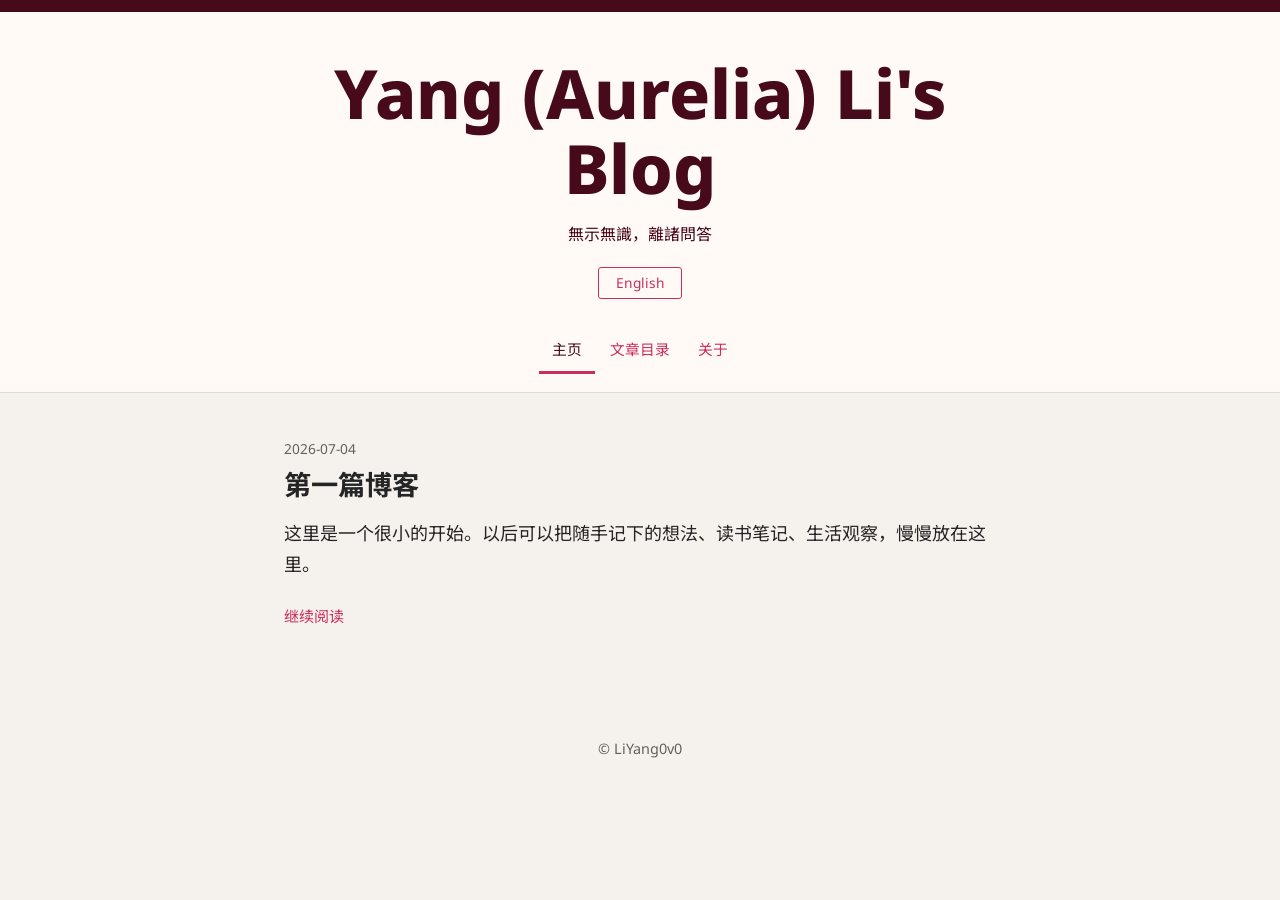
<file: index.html>
<!doctype html>
<html lang="zh-Hans" data-lang="zh">
<head>
  <meta charset="utf-8">
  <meta name="viewport" content="width=device-width, initial-scale=1">
  <title>Yang (Aurelia) Li's Blog</title>
  <meta name="description" content="Yang (Aurelia) Li's bilingual personal blog.">
  <link rel="stylesheet" href="style.css">
  <script src="script.js" defer></script>
</head>
<body>
  <header class="site-header">
    <div class="site-branding">
      <h1 class="site-title"><a href="index.html">Yang (Aurelia) Li's Blog</a></h1>
      <p class="site-description">
        <span data-lang="zh">無示無識，離諸問答</span>
        <span data-lang="en" hidden>No showing, no knowing; beyond all questions and answers.</span>
      </p>
      <div class="language-tools">
        <button class="language-toggle" type="button" data-lang-toggle>English</button>
      </div>
    </div>

    <nav class="main-navigation" aria-label="主导航">
      <a href="index.html" aria-current="page" data-i18n-zh="主页" data-i18n-en="Home">主页</a>
      <a href="archive.html" data-i18n-zh="文章目录" data-i18n-en="Archive">文章目录</a>
      <a href="about.html" data-i18n-zh="关于" data-i18n-en="About">关于</a>
    </nav>
  </header>

  <main class="site-main">
    <article class="post-card">
      <header class="entry-header">
        <p class="entry-date">2026-07-04</p>
        <h2 class="entry-title">
          <a href="posts/first-post.html">
            <span data-lang="zh">第一篇博客</span>
            <span data-lang="en" hidden>First Post</span>
          </a>
        </h2>
      </header>
      <div class="entry-summary">
        <div data-lang="zh">
          <p>这里是一个很小的开始。以后可以把随手记下的想法、读书笔记、生活观察，慢慢放在这里。</p>
        </div>
        <div data-lang="en" hidden>
          <p>This is a small beginning. Later, notes, reading fragments, and ordinary observations can slowly gather here.</p>
        </div>
      </div>
      <p class="read-more"><a href="posts/first-post.html" data-i18n-zh="继续阅读" data-i18n-en="Continue reading">继续阅读</a></p>
    </article>
  </main>

  <footer class="site-footer">
    <p>© LiYang0v0</p>
  </footer>
</body>
</html>
</file>
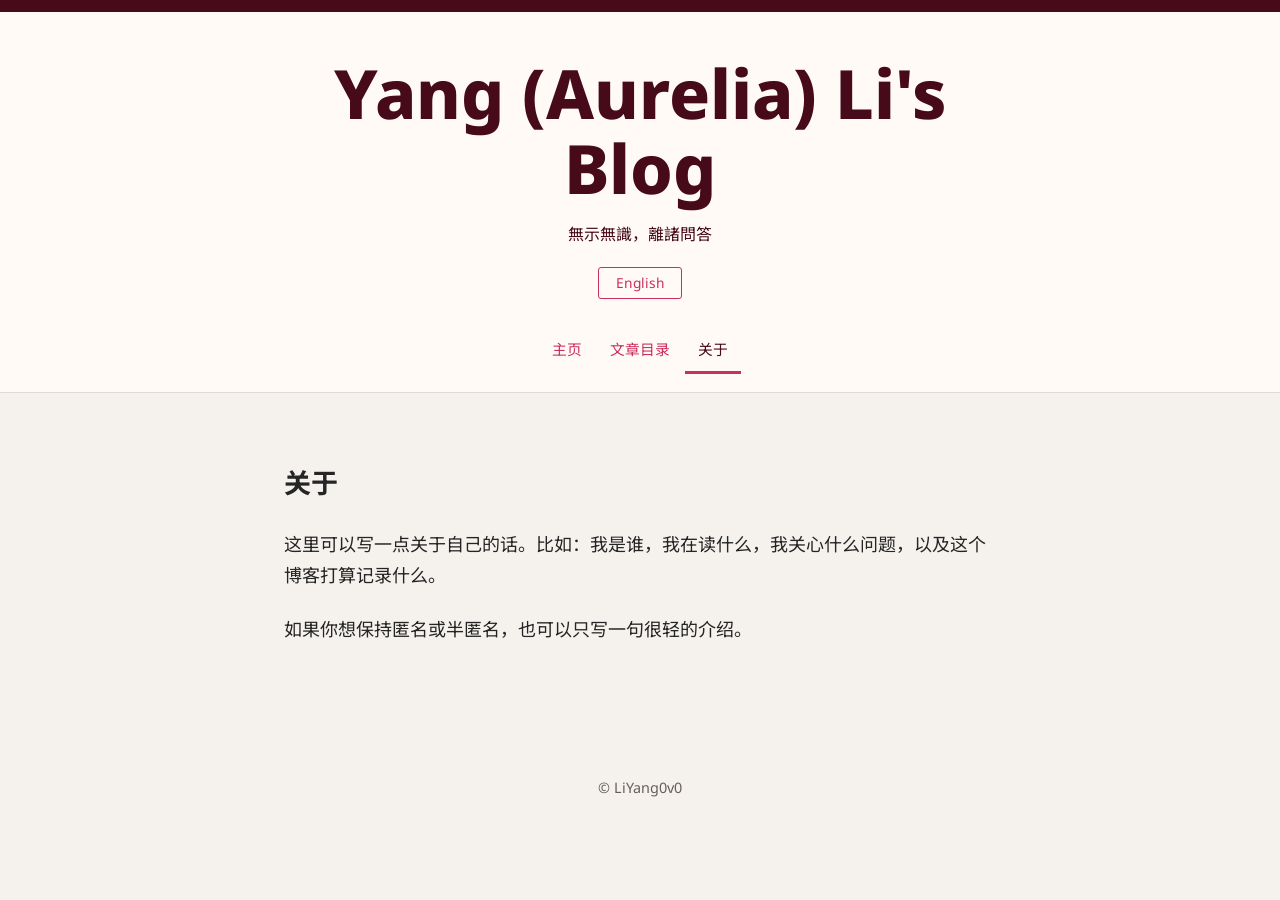
<file: about.html>
<!doctype html>
<html lang="zh-Hans" data-lang="zh">
<head>
  <meta charset="utf-8">
  <meta name="viewport" content="width=device-width, initial-scale=1">
  <title>About - Yang (Aurelia) Li's Blog</title>
  <link rel="stylesheet" href="style.css">
  <script src="script.js" defer></script>
</head>
<body>
  <header class="site-header">
    <div class="site-branding">
      <h1 class="site-title"><a href="index.html">Yang (Aurelia) Li's Blog</a></h1>
      <p class="site-description">
        <span data-lang="zh">無示無識，離諸問答</span>
        <span data-lang="en" hidden>No showing, no knowing; beyond all questions and answers.</span>
      </p>
      <div class="language-tools">
        <button class="language-toggle" type="button" data-lang-toggle>English</button>
      </div>
    </div>

    <nav class="main-navigation" aria-label="主导航">
      <a href="index.html" data-i18n-zh="主页" data-i18n-en="Home">主页</a>
      <a href="archive.html" data-i18n-zh="文章目录" data-i18n-en="Archive">文章目录</a>
      <a href="about.html" aria-current="page" data-i18n-zh="关于" data-i18n-en="About">关于</a>
    </nav>
  </header>

  <main class="site-main page-content">
    <h2>
      <span data-lang="zh">关于</span>
      <span data-lang="en" hidden>About</span>
    </h2>
    <div data-lang="zh">
      <p>这里可以写一点关于自己的话。比如：我是谁，我在读什么，我关心什么问题，以及这个博客打算记录什么。</p>
      <p>如果你想保持匿名或半匿名，也可以只写一句很轻的介绍。</p>
    </div>
    <div data-lang="en" hidden>
      <p>This page can hold a brief note about who I am, what I read, what I care about, and what this blog is meant to record.</p>
      <p>It can also stay light, quiet, and deliberately incomplete.</p>
    </div>
  </main>

  <footer class="site-footer">
    <p>© LiYang0v0</p>
  </footer>
</body>
</html>
</file>
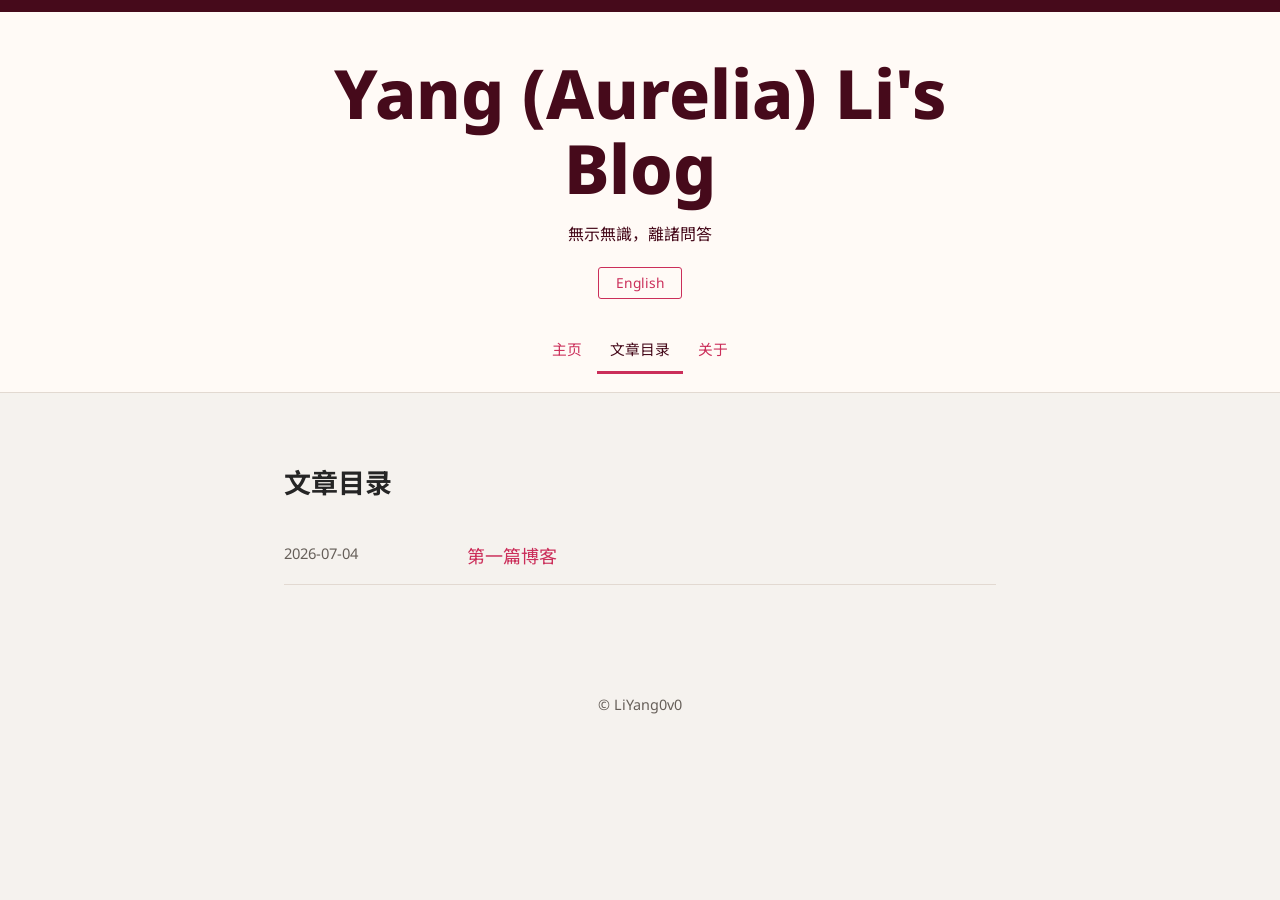
<file: archive.html>
<!doctype html>
<html lang="zh-Hans" data-lang="zh">
<head>
  <meta charset="utf-8">
  <meta name="viewport" content="width=device-width, initial-scale=1">
  <title>Archive - Yang (Aurelia) Li's Blog</title>
  <link rel="stylesheet" href="style.css">
  <script src="script.js" defer></script>
</head>
<body>
  <header class="site-header">
    <div class="site-branding">
      <h1 class="site-title"><a href="index.html">Yang (Aurelia) Li's Blog</a></h1>
      <p class="site-description">
        <span data-lang="zh">無示無識，離諸問答</span>
        <span data-lang="en" hidden>No showing, no knowing; beyond all questions and answers.</span>
      </p>
      <div class="language-tools">
        <button class="language-toggle" type="button" data-lang-toggle>English</button>
      </div>
    </div>

    <nav class="main-navigation" aria-label="主导航">
      <a href="index.html" data-i18n-zh="主页" data-i18n-en="Home">主页</a>
      <a href="archive.html" aria-current="page" data-i18n-zh="文章目录" data-i18n-en="Archive">文章目录</a>
      <a href="about.html" data-i18n-zh="关于" data-i18n-en="About">关于</a>
    </nav>
  </header>

  <main class="site-main page-content">
    <h2>
      <span data-lang="zh">文章目录</span>
      <span data-lang="en" hidden>Archive</span>
    </h2>
    <ul class="archive-list">
      <li>
        <time datetime="2026-07-04">2026-07-04</time>
        <a href="posts/first-post.html">
          <span data-lang="zh">第一篇博客</span>
          <span data-lang="en" hidden>First Post</span>
        </a>
      </li>
    </ul>
  </main>

  <footer class="site-footer">
    <p>© LiYang0v0</p>
  </footer>
</body>
</html>
</file>
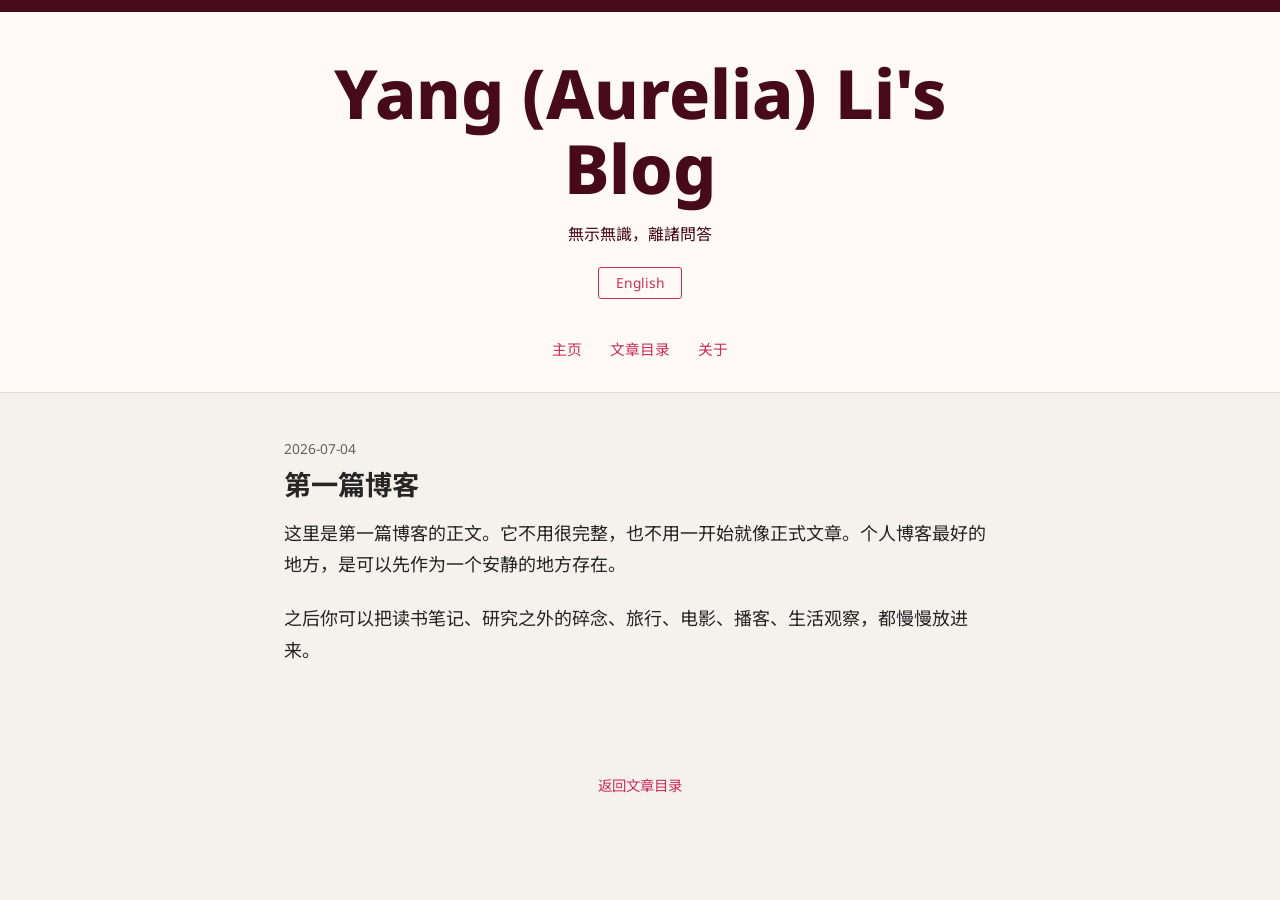
<file: posts/first-post.html>
<!doctype html>
<html lang="zh-Hans" data-lang="zh">
<head>
  <meta charset="utf-8">
  <meta name="viewport" content="width=device-width, initial-scale=1">
  <title>First Post - Yang (Aurelia) Li's Blog</title>
  <link rel="stylesheet" href="../style.css">
  <script src="../script.js" defer></script>
</head>
<body>
  <header class="site-header">
    <div class="site-branding">
      <h1 class="site-title"><a href="../index.html">Yang (Aurelia) Li's Blog</a></h1>
      <p class="site-description">
        <span data-lang="zh">無示無識，離諸問答</span>
        <span data-lang="en" hidden>No showing, no knowing; beyond all questions and answers.</span>
      </p>
      <div class="language-tools">
        <button class="language-toggle" type="button" data-lang-toggle>English</button>
      </div>
    </div>

    <nav class="main-navigation" aria-label="主导航">
      <a href="../index.html" data-i18n-zh="主页" data-i18n-en="Home">主页</a>
      <a href="../archive.html" data-i18n-zh="文章目录" data-i18n-en="Archive">文章目录</a>
      <a href="../about.html" data-i18n-zh="关于" data-i18n-en="About">关于</a>
    </nav>
  </header>

  <main class="site-main">
    <article class="post">
      <header class="entry-header">
        <p class="entry-date">2026-07-04</p>
        <h2 class="entry-title">
          <span data-lang="zh">第一篇博客</span>
          <span data-lang="en" hidden>First Post</span>
        </h2>
      </header>

      <div class="entry-content">
        <div data-lang="zh">
          <p>这里是第一篇博客的正文。它不用很完整，也不用一开始就像正式文章。个人博客最好的地方，是可以先作为一个安静的地方存在。</p>
          <p>之后你可以把读书笔记、研究之外的碎念、旅行、电影、播客、生活观察，都慢慢放进来。</p>
        </div>
        <div data-lang="en" hidden>
          <p>This is the body of the first post. It does not need to be complete, and it does not need to sound like a finished essay from the beginning. The best thing about a personal blog is that it can first exist as a quiet place.</p>
          <p>Later, reading notes, stray thoughts outside research, travel, films, podcasts, and ordinary observations can slowly find their way here.</p>
        </div>
      </div>
    </article>
  </main>

  <footer class="site-footer">
    <p><a href="../archive.html" data-i18n-zh="返回文章目录" data-i18n-en="Back to archive">返回文章目录</a></p>
  </footer>
</body>
</html>
</file>
<file: style.css>
@import url("https://fonts.googleapis.com/css2?family=Noto+Sans:wght@400;500;700;800&family=Noto+Sans+SC:wght@400;500;700;900&display=swap");

:root {
  --background: #f5f2ee;
  --text: #252525;
  --muted: #665f59;
  --accent: #cb2e5a;
  --accent-dark: #460a1b;
  --rule: #e2d9d1;
  --nav-bg: #fffaf6;
}

* {
  box-sizing: border-box;
}

body {
  margin: 0;
  background: var(--background);
  color: var(--text);
  font-family: "Noto Sans", "Noto Sans SC", "Noto Sans CJK SC", "PingFang SC", "Hiragino Sans GB", "Microsoft YaHei", Arial, sans-serif;
  font-size: 18px;
  line-height: 1.75;
}

a {
  color: var(--accent);
  text-decoration: none;
}

a:hover,
a:focus {
  color: var(--accent-dark);
  text-decoration: underline;
}

.site-header {
  border-top: 12px solid var(--accent-dark);
  border-bottom: 1px solid var(--rule);
  background: var(--nav-bg);
}

.site-branding,
.main-navigation,
.site-main,
.site-footer {
  max-width: 760px;
  margin: 0 auto;
  padding-right: 24px;
  padding-left: 24px;
}

.site-branding {
  padding-top: 44px;
  padding-bottom: 30px;
  text-align: center;
}

.site-title {
  margin: 0;
  font-size: clamp(2.4rem, 6vw, 4.25rem);
  line-height: 1.1;
  font-weight: 800;
  letter-spacing: 0;
}

.site-title a {
  color: var(--accent-dark);
}

.site-title a:hover,
.site-title a:focus {
  text-decoration: none;
}

.site-description {
  margin: 14px 0 0;
  color: var(--accent-dark);
  font-size: 1rem;
}

.language-tools {
  margin-top: 18px;
}

.language-toggle {
  min-width: 84px;
  padding: 7px 13px;
  border: 1px solid var(--accent);
  border-radius: 3px;
  background: transparent;
  color: var(--accent);
  font: inherit;
  font-size: 0.86rem;
  line-height: 1.2;
  cursor: pointer;
}

.language-toggle:hover,
.language-toggle:focus {
  border-color: var(--accent-dark);
  color: var(--accent-dark);
}

.main-navigation {
  display: flex;
  flex-wrap: wrap;
  justify-content: center;
  gap: 2px;
  padding-bottom: 18px;
}

.main-navigation a {
  padding: 8px 13px;
  border-bottom: 3px solid transparent;
  color: var(--accent);
  font-size: 0.92rem;
}

.main-navigation a:hover,
.main-navigation a:focus,
.main-navigation a[aria-current="page"] {
  border-bottom-color: var(--accent);
  color: var(--accent-dark);
  text-decoration: none;
}

.site-main {
  padding-top: 44px;
  padding-bottom: 28px;
}

.post-card,
.post,
.page-content {
  margin-bottom: 52px;
}

.entry-date {
  margin: 0 0 6px;
  color: var(--muted);
  font-size: 0.86rem;
}

.entry-title {
  margin: 0 0 14px;
  font-size: 1.7rem;
  line-height: 1.35;
}

.entry-title a {
  color: var(--text);
}

.entry-title a:hover,
.entry-title a:focus {
  color: var(--accent);
}

.entry-summary p,
.entry-content p,
.page-content p {
  margin: 0 0 1.25em;
  text-align: left;
}

.read-more {
  margin-top: 18px;
  font-size: 0.94rem;
}

.archive-list {
  list-style: none;
  margin: 0;
  padding: 0;
}

.archive-list li {
  display: grid;
  grid-template-columns: 9.5em 1fr;
  gap: 12px;
  padding: 12px 0;
  border-bottom: 1px solid var(--rule);
}

.archive-list time {
  color: var(--muted);
  font-size: 0.92rem;
}

[hidden] {
  display: none !important;
}

.site-footer {
  padding-top: 12px;
  padding-bottom: 42px;
  color: var(--muted);
  font-size: 0.9rem;
  text-align: center;
}

@media (max-width: 560px) {
  body {
    font-size: 17px;
  }

  .site-branding,
  .main-navigation,
  .site-main,
  .site-footer {
    padding-right: 18px;
    padding-left: 18px;
  }

  .site-branding {
    padding-top: 34px;
  }

  .archive-list li {
    display: block;
  }

  .archive-list time {
    display: block;
    margin-bottom: 2px;
  }
}
</file>
